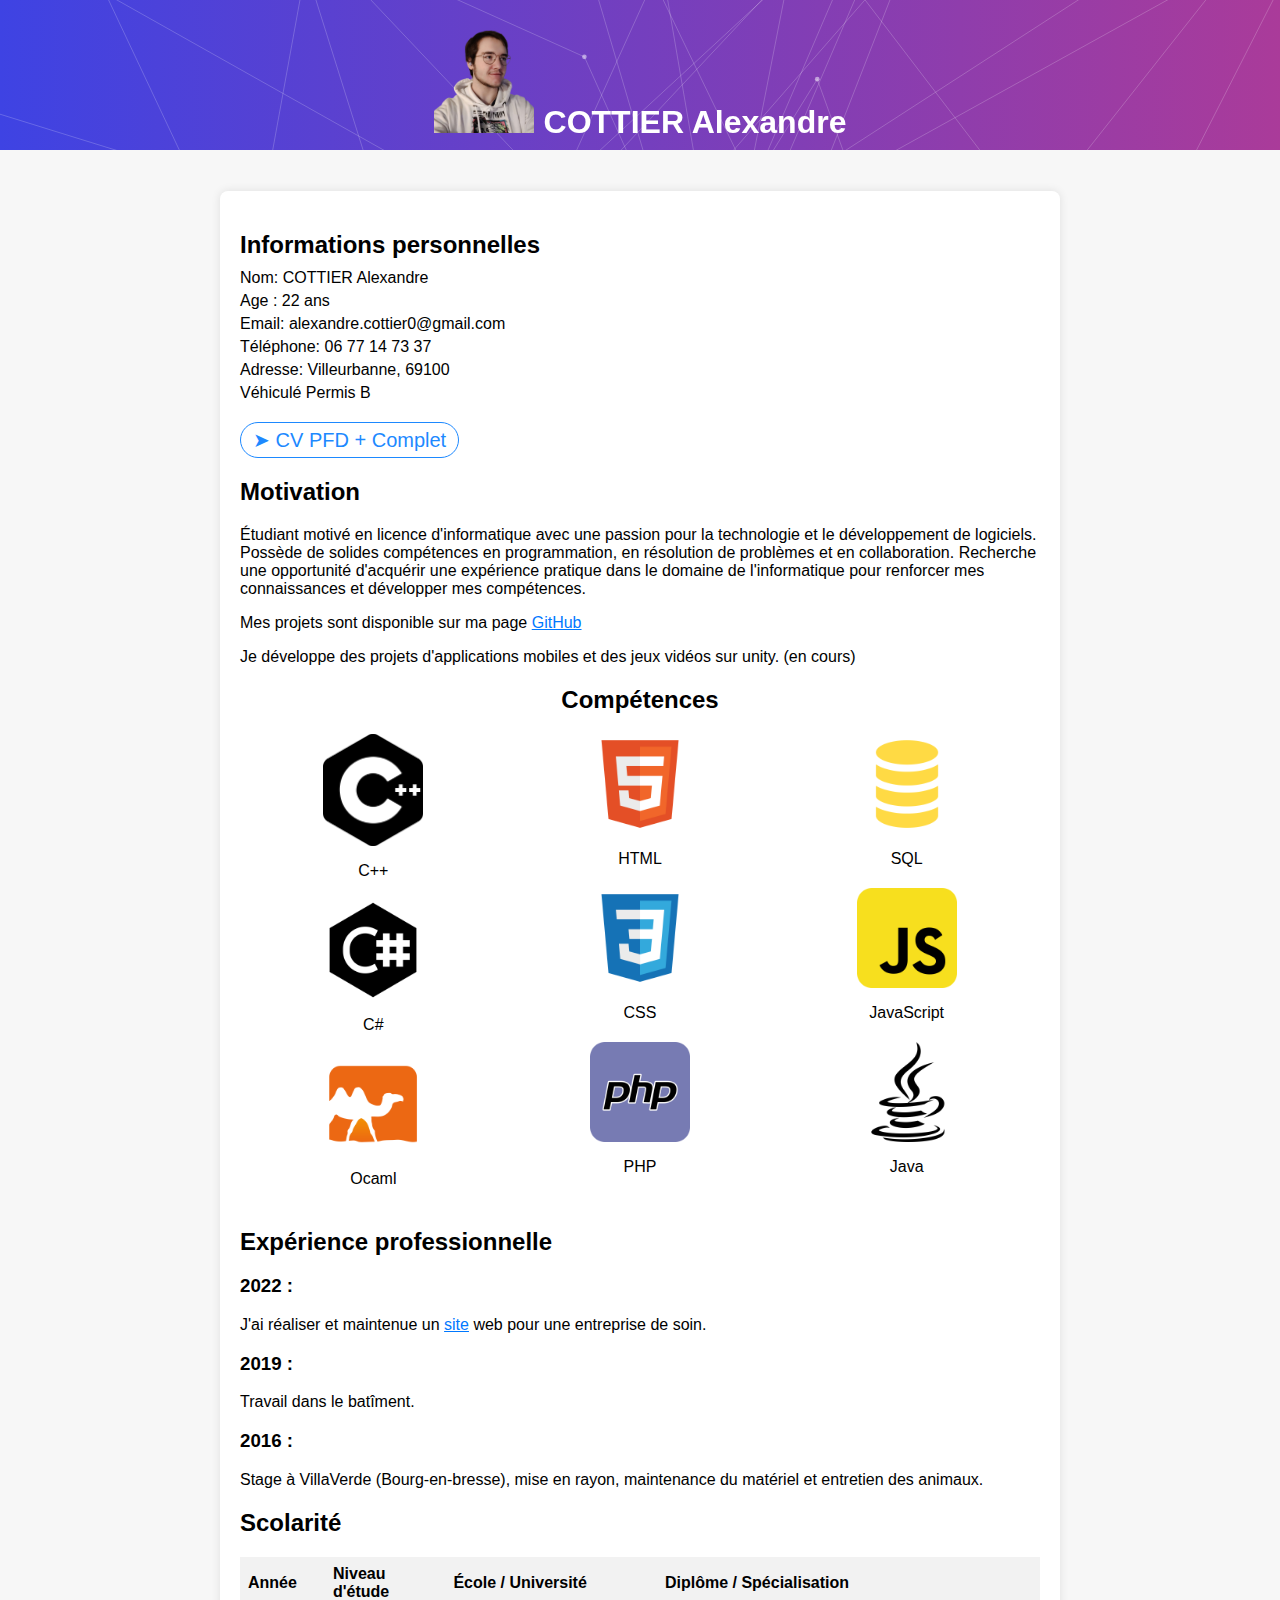
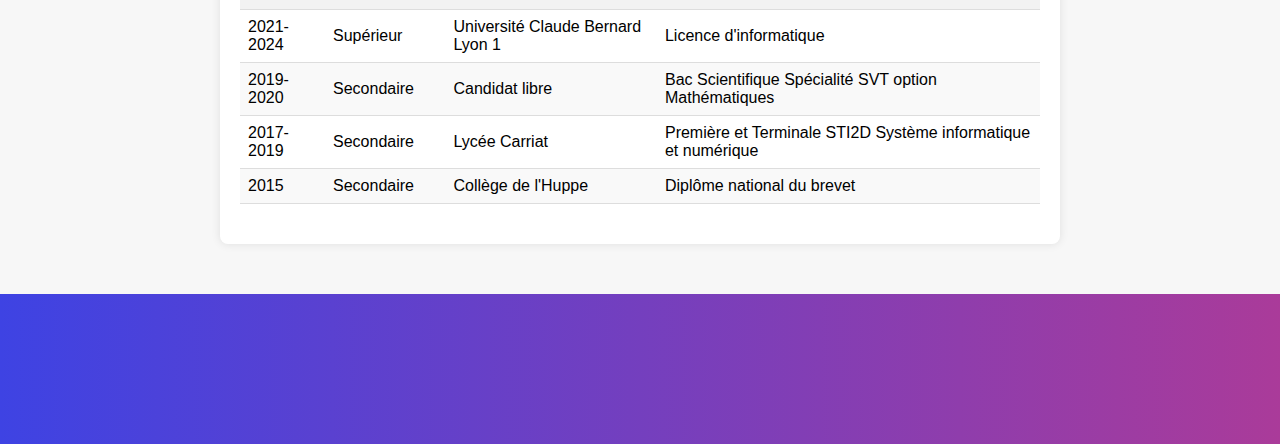
<file: index.html>
<!DOCTYPE html>
<html lang="fr">
    
<head>
    <meta charset="UTF-8">
    <meta name="viewport" content="width=device-width, initial-scale=1.0">
    <title>COTTIER Alexandre</title>
    <link rel="stylesheet" href="./css/style.css">
    <link rel="icon" type="image/x-icon" href="./img/cv.ico">
 

    <section class="canvas-wrap">
        
        <div class="canvas-content">
            <h1><img src="./img/Moi2.png" alt="Image de moi">COTTIER Alexandre</h1>
        </div>
        <div id="canvas" class="gradient"></div>
            
</head>
<body>

        
    </section>

    <div id="cv">
        <!-- Informations personnelles -->
        <div class="section">
            <h2>Informations personnelles</h2>
            <p>Nom: COTTIER Alexandre</p>
            <p>Age : 22 ans</p>
            <p>Email: alexandre.cottier0@gmail.com</p>
            <p>Téléphone: 06 77 14 73 37</p>
            <p>Adresse: Villeurbanne, 69100</p>
            <p>Véhiculé Permis B</p>

            
        </div>
        <button class="bttn-unite bttn-md bttn-primary" id="dlbutton"> ➤ CV PFD + Complet</button>

        
        <!-- Motivation -->
        <div>
            <h2>Motivation</h2>
            <p>Étudiant motivé en licence d'informatique avec une passion pour la technologie et le développement de logiciels. Possède de solides compétences en programmation, en résolution de problèmes et en collaboration. Recherche une opportunité d'acquérir une expérience pratique dans le domaine de l'informatique pour renforcer mes connaissances et développer mes compétences.</p>
            <p>Mes projets sont disponible sur ma page <a href="https://github.com/Mantador01">GitHub</a></p>
            <p>Je développe des projets d'applications mobiles et des jeux vidéos sur unity. (en cours)</p>
        </div>


        <h2 class="mid">Compétences</h2>

        <div class="row">
            <div class="column">
                <div class="conteneur-image-texte">
                    <!-- <h2>Compétences</h2> -->
                    <img src="./img/cpp.png" alt="Icone C++">
                    <p>C++</p>
                </div>
        
                <div class="conteneur-image-texte">
                    <img src="./img/c.png" alt="Icone C#">
                    <p>C#</p>
                </div>

                <div class="conteneur-image-texte">
                    <img src="./img/ocaml.png" alt="Icone ocaml">
                    <p>Ocaml</p>
                </div>
        
                <!-- Ajoutez d'autres conteneurs pour les compétences de la première colonne -->
            </div>
        
            <div class="column">
                <div class="conteneur-image-texte">
                    <img src="./img/html.png" alt="Icone html">
                    <p>HTML</p>
                </div>
        
                <div class="conteneur-image-texte">
                    <img src="./img/css.png" alt="Icone css">
                    <p>CSS</p>
                </div>
                
                <div class="conteneur-image-texte">
                    <img src="./img/php.png" alt="Icone php">
                    <p>PHP</p>
                </div>
                <!-- Ajoutez d'autres conteneurs pour les compétences de la deuxième colonne -->
            </div>

            <div class="column">

                <div class="conteneur-image-texte">
                    <img src="./img/sql.png" alt="Icone sql">
                    <p>SQL</p>
                </div>

                <div class="conteneur-image-texte">
                    <img src="./img/js.png" alt="Icone js">
                    <p>JavaScript</p>
                </div>
                
                <div class="conteneur-image-texte">
                    <img src="./img/java.png" alt="Icone php">
                    <p>Java</p>
                </div>
                <!-- Ajoutez d'autres conteneurs pour les compétences de la deuxième colonne -->
            </div>
        </div>
        
        

        <!-- Expérience professionnelle -->
        <div class="section">
            <h2>Expérience professionnelle</h2>
            <ul>
                <li>
                    <h3>2022 : </h3>
                    <p>J'ai réaliser et maintenue un <a href="https://www.laurence-magnetisme.fr/">site</a> web pour une entreprise de soin.</p>
                    <h3>2019 : </h3>
                    <p>Travail dans le batîment.</p>
                    <h3>2016 : </h3>
                    <p>Stage à VillaVerde (Bourg-en-bresse), mise en rayon, maintenance du matériel et entretien des animaux.</p>
                </li>
                <!-- Ajoutez d'autres expériences professionnelles selon votre besoin -->
            </ul>
        </div>

        <!-- Education -->
        <h2>Scolarité</h2>
        <table>
            <thead>
              <tr>
                <th>Année</th>
                <th>Niveau d'étude</th>
                <th>École / Université</th>
                <th>Diplôme / Spécialisation</th>
              </tr>
            </thead>
            <tbody>
              <tr>
                <td>2021-2024</td>
                <td>Supérieur</td>
                <td>Université Claude Bernard Lyon 1</td>
                <td>Licence d'informatique</td>
              </tr>
              <tr>
                <td>2019-2020</td>
                <td>Secondaire</td>
                <td>Candidat libre</td>
                <td>Bac Scientifique Spécialité SVT option Mathématiques</td>
              </tr>
              <tr>
                <td>2017-2019</td>
                <td>Secondaire</td>
                <td>Lycée Carriat</td>
                <td>Première et Terminale STI2D Système informatique et numérique</td>
              </tr>
              <tr>
                <td>2015</td>
                <td>Secondaire</td>
                <td>Collège de l'Huppe</td>
                <td>Diplôme national du brevet</td>
              </tr>
              <!-- Ajoutez d'autres lignes pour représenter vos autres études -->
            </tbody>
          </table>
        </div>
    </div>
    <script src="./controleurs/script.js"></script>

    <!-- Main library -->
    <script src="./js/three.min.js"></script>
  
    <!-- Helpers -->
    <script src="./js/projector.js"></script>
    <script src="./js/canvas-renderer.js"></script>

    <!-- Visualitzation adjustments -->
    <script src="./js/3d-lines-animation.js"></script>

    <!-- Animated background color -->
    <script src="http://cdnjs.cloudflare.com/ajax/libs/jquery/2.0.2/jquery.min.js"></script>
    <script src="./js/color.js"></script>
    <section class="canvas-wrap">


    
     
    <div class="canvas-content">
            
    </div>
    <div id="canvas" class="gradient"></div>

</body>

</html>
</file>
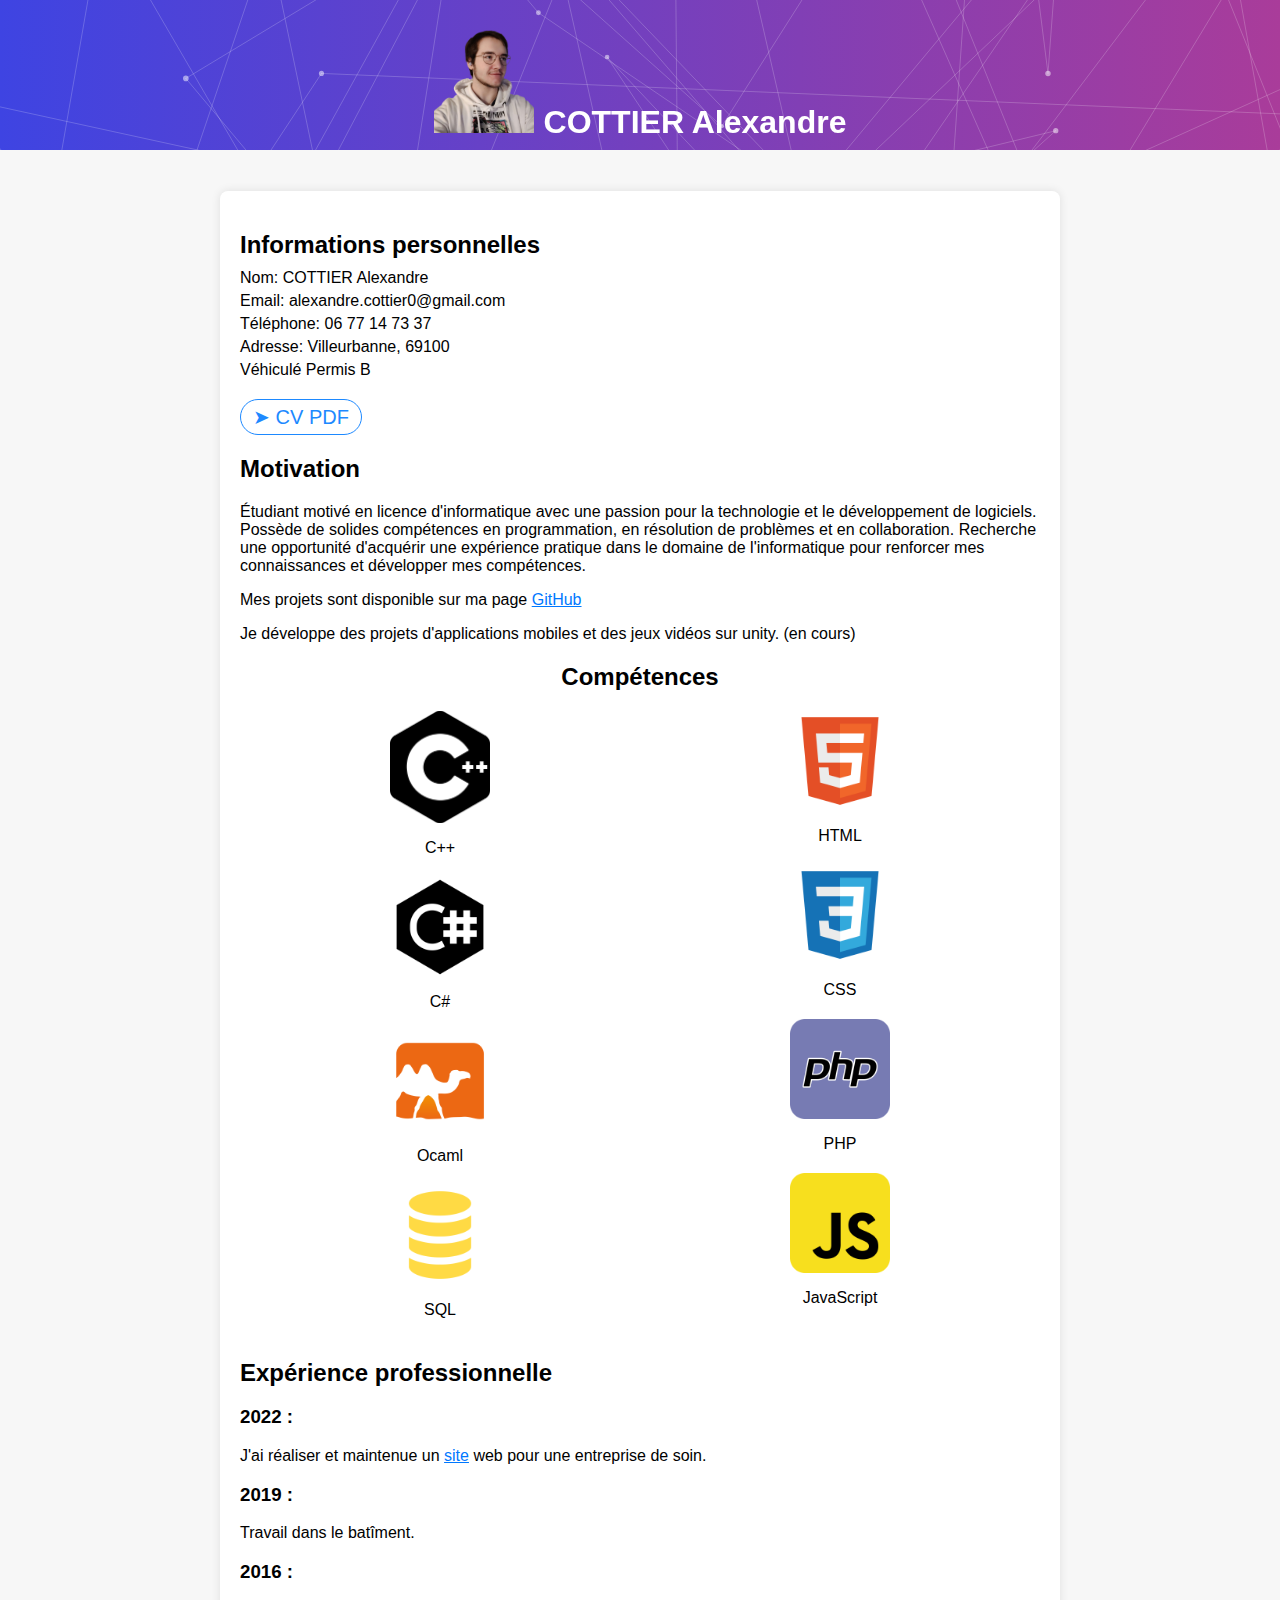
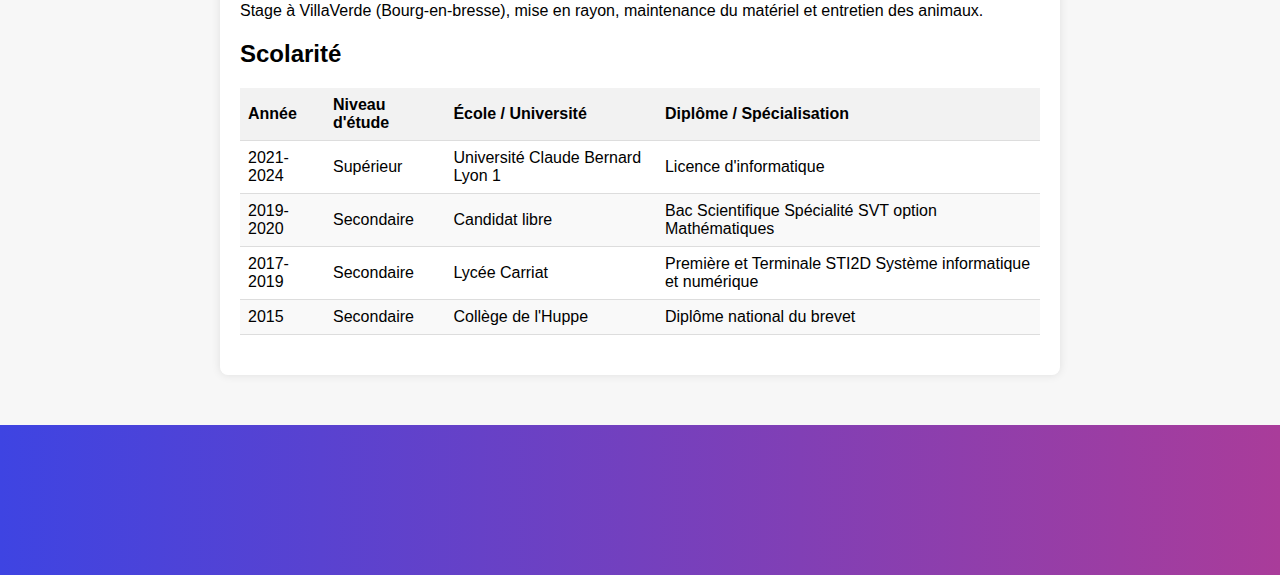
<file: CV.html>
<!DOCTYPE html>
<html lang="fr">
    
<head>
    <meta charset="UTF-8">
    <meta name="viewport" content="width=device-width, initial-scale=1.0">
    <title>COTTIER Alexandre</title>
    <link rel="stylesheet" href="./css/style.css">
    <link rel="icon" type="image/x-icon" href="./img/cv.ico">
 

    <section class="canvas-wrap">
        
        <div class="canvas-content">
            <h1><img src="./img/Moi2.png" alt="Image de moi">COTTIER Alexandre</h1>
        </div>
        <div id="canvas" class="gradient"></div>
            
</head>
<body>

        
    </section>

    <div id="cv">
        <!-- Informations personnelles -->
        <div class="section">
            <h2>Informations personnelles</h2>
            <p>Nom: <span id="nom"></span></p>
            <p>Email: <span id="email"></span></p>
            <p>Téléphone: <span id="telephone"></span></p>
            <p>Adresse: <span id="adresse"></span></p>
            <p>Véhiculé Permis B</p>

            
        </div>
        <button class="bttn-unite bttn-md bttn-primary" id="dlbutton"> ➤ CV PDF </button>

        
        <!-- Motivation -->
        <div>
            <h2>Motivation</h2>
            <p>Étudiant motivé en licence d'informatique avec une passion pour la technologie et le développement de logiciels. Possède de solides compétences en programmation, en résolution de problèmes et en collaboration. Recherche une opportunité d'acquérir une expérience pratique dans le domaine de l'informatique pour renforcer mes connaissances et développer mes compétences.</p>
            <p>Mes projets sont disponible sur ma page <a href="https://github.com/Mantador01">GitHub</a></p>
            <p>Je développe des projets d'applications mobiles et des jeux vidéos sur unity. (en cours)</p>
        </div>


        <h2 class="mid">Compétences</h2>

        <div class="row">
            <div class="column">
                <div class="conteneur-image-texte">
                    <!-- <h2>Compétences</h2> -->
                    <img src="./img/cpp.png" alt="Icone C++">
                    <p>C++</p>
                </div>
        
                <div class="conteneur-image-texte">
                    <img src="./img/c.png" alt="Icone C#">
                    <p>C#</p>
                </div>

                <div class="conteneur-image-texte">
                    <img src="./img/ocaml.png" alt="Icone ocaml">
                    <p>Ocaml</p>
                </div>

                <div class="conteneur-image-texte">
                    <img src="./img/sql.png" alt="Icone sql">
                    <p>SQL</p>
                </div>
        
                <!-- Ajoutez d'autres conteneurs pour les compétences de la première colonne -->
            </div>
        
            <div class="column">
                <div class="conteneur-image-texte">
                    <img src="./img/html.png" alt="Icone html">
                    <p>HTML</p>
                </div>
        
                <div class="conteneur-image-texte">
                    <img src="./img/css.png" alt="Icone css">
                    <p>CSS</p>
                </div>
                
                <div class="conteneur-image-texte">
                    <img src="./img/php.png" alt="Icone php">
                    <p>PHP</p>
                </div>

                <div class="conteneur-image-texte">
                    <img src="./img/js.png" alt="Icone js">
                    <p>JavaScript</p>
                </div>
                <!-- Ajoutez d'autres conteneurs pour les compétences de la deuxième colonne -->
            </div>
        </div>
        
        

        <!-- Expérience professionnelle -->
        <div class="section">
            <h2>Expérience professionnelle</h2>
            <ul>
                <li>
                    <h3>2022 : </h3>
                    <p>J'ai réaliser et maintenue un <a href="https://www.laurence-magnetisme.fr/">site</a> web pour une entreprise de soin.</p>
                    <h3>2019 : </h3>
                    <p>Travail dans le batîment.</p>
                    <h3>2016 : </h3>
                    <p>Stage à VillaVerde (Bourg-en-bresse), mise en rayon, maintenance du matériel et entretien des animaux.</p>
                </li>
                <!-- Ajoutez d'autres expériences professionnelles selon votre besoin -->
            </ul>
        </div>

        <!-- Education -->
        <h2>Scolarité</h2>
        <table>
            <thead>
              <tr>
                <th>Année</th>
                <th>Niveau d'étude</th>
                <th>École / Université</th>
                <th>Diplôme / Spécialisation</th>
              </tr>
            </thead>
            <tbody>
              <tr>
                <td>2021-2024</td>
                <td>Supérieur</td>
                <td>Université Claude Bernard Lyon 1</td>
                <td>Licence d'informatique</td>
              </tr>
              <tr>
                <td>2019-2020</td>
                <td>Secondaire</td>
                <td>Candidat libre</td>
                <td>Bac Scientifique Spécialité SVT option Mathématiques</td>
              </tr>
              <tr>
                <td>2017-2019</td>
                <td>Secondaire</td>
                <td>Lycée Carriat</td>
                <td>Première et Terminale STI2D Système informatique et numérique</td>
              </tr>
              <tr>
                <td>2015</td>
                <td>Secondaire</td>
                <td>Collège de l'Huppe</td>
                <td>Diplôme national du brevet</td>
              </tr>
              <!-- Ajoutez d'autres lignes pour représenter vos autres études -->
            </tbody>
          </table>
        </div>
    </div>
    <script src="./controleurs/script.js"></script>

    <!-- Main library -->
    <script src="./js/three.min.js"></script>
  
    <!-- Helpers -->
    <script src="./js/projector.js"></script>
    <script src="./js/canvas-renderer.js"></script>

    <!-- Visualitzation adjustments -->
    <script src="./js/3d-lines-animation.js"></script>

    <!-- Animated background color -->
    <script src="http://cdnjs.cloudflare.com/ajax/libs/jquery/2.0.2/jquery.min.js"></script>
    <script src="./js/color.js"></script>
    <section class="canvas-wrap">


    
     
    <div class="canvas-content">
            
    </div>
    <div id="canvas" class="gradient"></div>

</body>

</html>
</file>
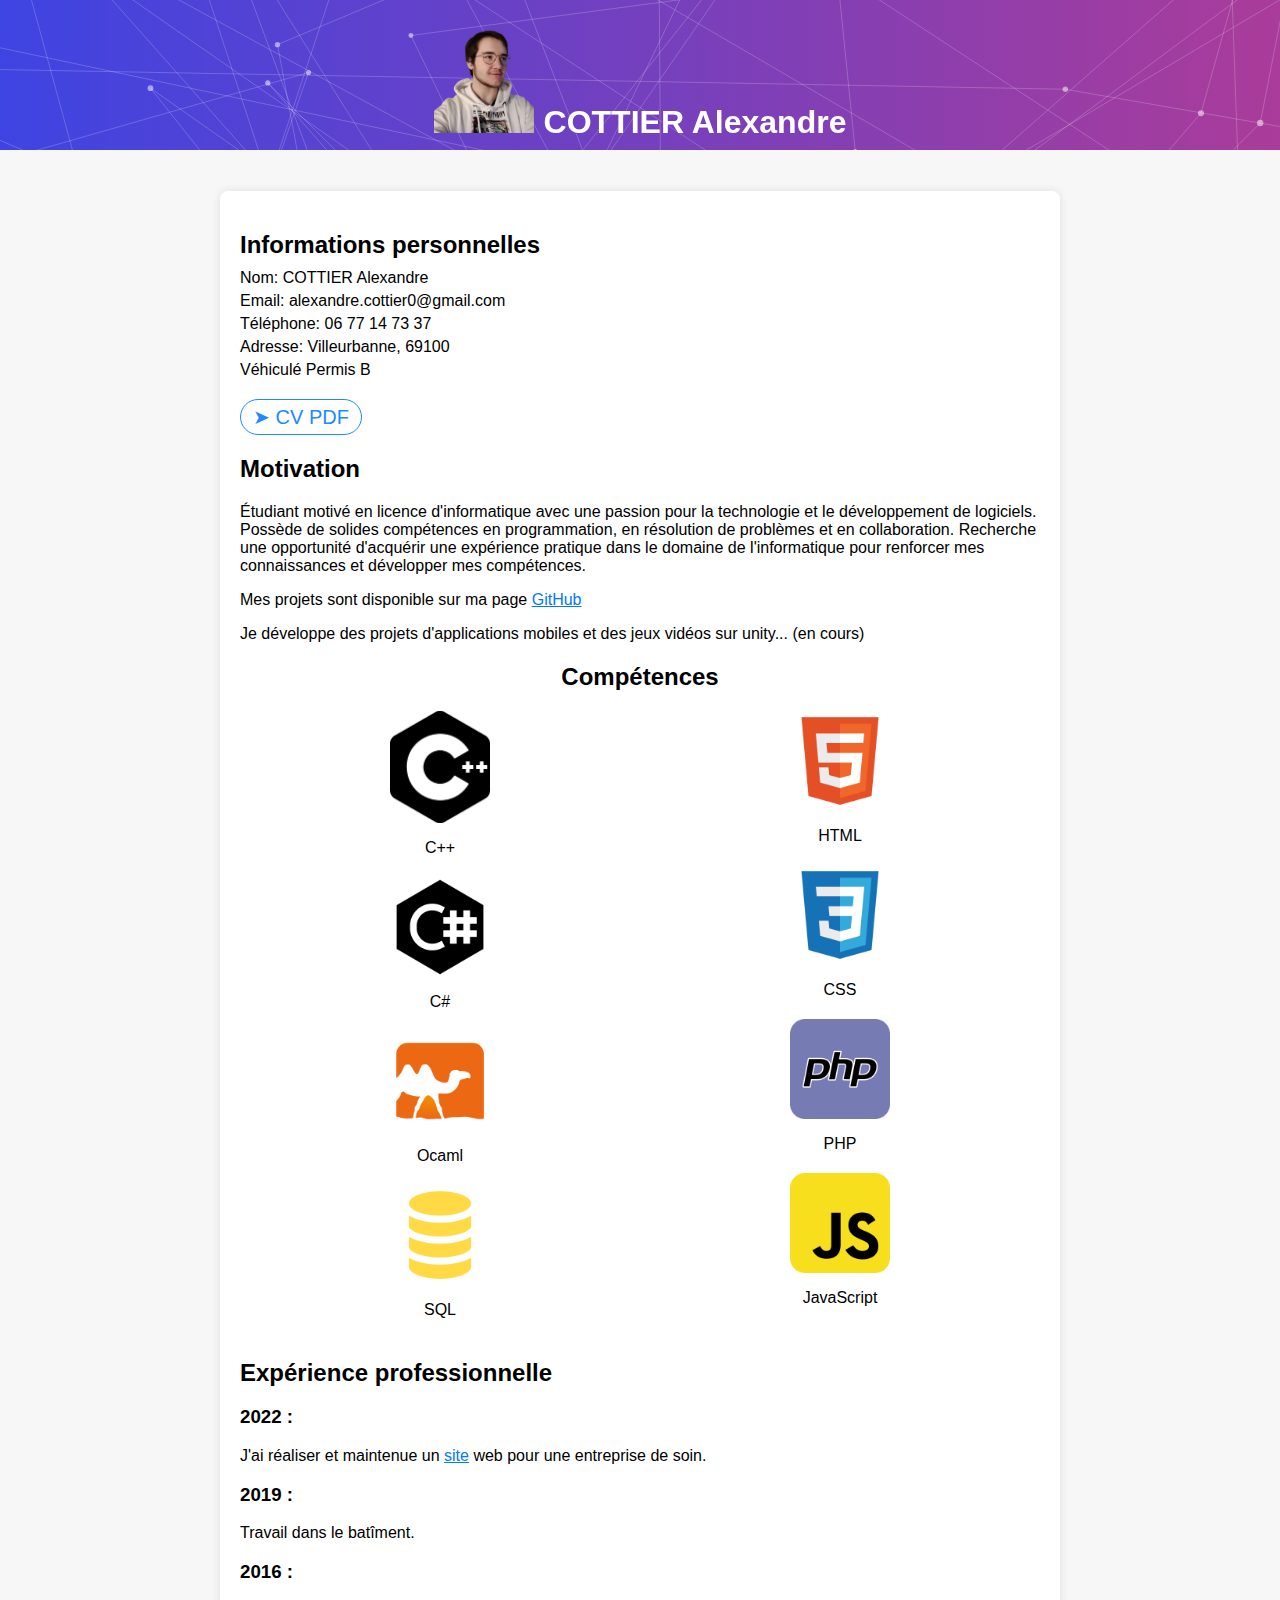
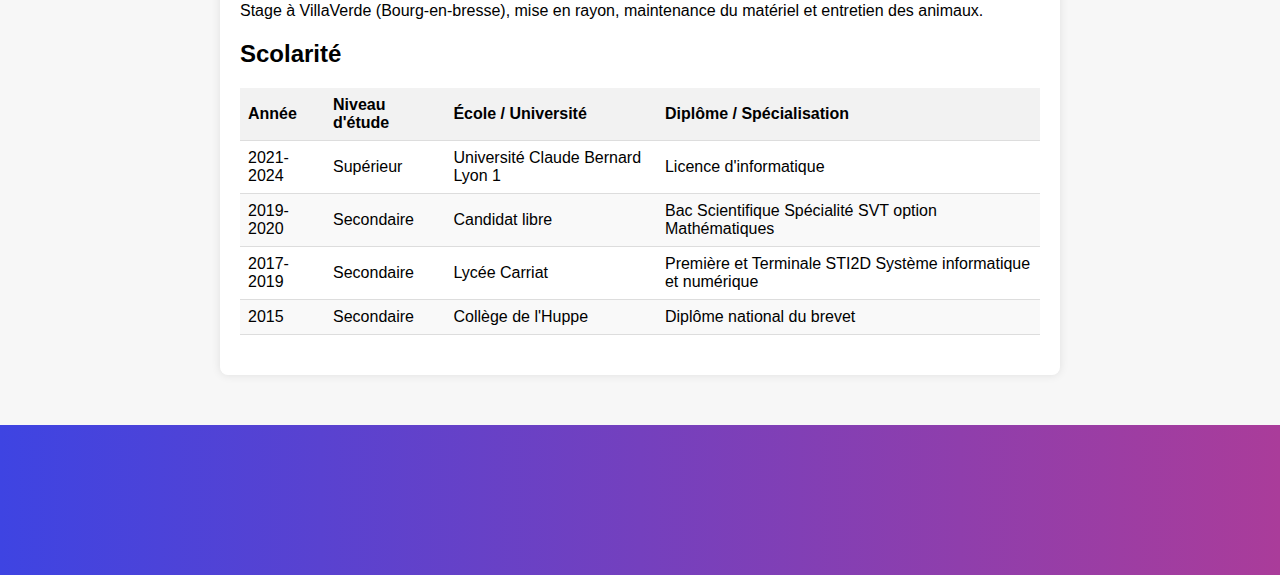
<file: vues/CV.html>
<!DOCTYPE html>
<html lang="fr">
    
<head>
    <meta charset="UTF-8">
    <meta name="viewport" content="width=device-width, initial-scale=1.0">
    <title>COTTIER Alexandre</title>
    <link rel="stylesheet" href="../css/style.css">
    <link rel="icon" type="image/x-icon" href="../img/cv.ico">
 

    <section class="canvas-wrap">
        
        <div class="canvas-content">
            <h1><img src="../img/Moi2.png" alt="Image de moi">COTTIER Alexandre</h1>
        </div>
        <div id="canvas" class="gradient"></div>
            
</head>
<body>

        
    </section>

    <div id="cv">
        <!-- Informations personnelles -->
        <div class="section">
            <h2>Informations personnelles</h2>
            <p>Nom: <span id="nom"></span></p>
            <p>Email: <span id="email"></span></p>
            <p>Téléphone: <span id="telephone"></span></p>
            <p>Adresse: <span id="adresse"></span></p>
            <p>Véhiculé Permis B</p>

            
        </div>
        <button class="bttn-unite bttn-md bttn-primary" id="dlbutton"> ➤ CV PDF </button>

        
        <!-- Motivation -->
        <div>
            <h2>Motivation</h2>
            <p>Étudiant motivé en licence d'informatique avec une passion pour la technologie et le développement de logiciels. Possède de solides compétences en programmation, en résolution de problèmes et en collaboration. Recherche une opportunité d'acquérir une expérience pratique dans le domaine de l'informatique pour renforcer mes connaissances et développer mes compétences.</p>
            <p>Mes projets sont disponible sur ma page <a href="https://github.com/Mantador01">GitHub</a></p>
            <p>Je développe des projets d'applications mobiles et des jeux vidéos sur unity... (en cours)</p>
        </div>


        <h2 class="mid">Compétences</h2>

        <div class="row">
            <div class="column">
                <div class="conteneur-image-texte">
                    <!-- <h2>Compétences</h2> -->
                    <img src="../img/cpp.png" alt="Icone C++">
                    <p>C++</p>
                </div>
        
                <div class="conteneur-image-texte">
                    <img src="../img/c.png" alt="Icone C#">
                    <p>C#</p>
                </div>

                <div class="conteneur-image-texte">
                    <img src="../img/ocaml.png" alt="Icone ocaml">
                    <p>Ocaml</p>
                </div>

                <div class="conteneur-image-texte">
                    <img src="../img/sql.png" alt="Icone sql">
                    <p>SQL</p>
                </div>
        
                <!-- Ajoutez d'autres conteneurs pour les compétences de la première colonne -->
            </div>
        
            <div class="column">
                <div class="conteneur-image-texte">
                    <img src="../img/html.png" alt="Icone html">
                    <p>HTML</p>
                </div>
        
                <div class="conteneur-image-texte">
                    <img src="../img/css.png" alt="Icone css">
                    <p>CSS</p>
                </div>
                
                <div class="conteneur-image-texte">
                    <img src="../img/php.png" alt="Icone php">
                    <p>PHP</p>
                </div>

                <div class="conteneur-image-texte">
                    <img src="../img/js.png" alt="Icone js">
                    <p>JavaScript</p>
                </div>
                <!-- Ajoutez d'autres conteneurs pour les compétences de la deuxième colonne -->
            </div>
        </div>
        
        

        <!-- Expérience professionnelle -->
        <div class="section">
            <h2>Expérience professionnelle</h2>
            <ul>
                <li>
                    <h3>2022 : </h3>
                    <p>J'ai réaliser et maintenue un <a href="https://www.laurence-magnetisme.fr/">site</a> web pour une entreprise de soin.</p>
                    <h3>2019 : </h3>
                    <p>Travail dans le batîment.</p>
                    <h3>2016 : </h3>
                    <p>Stage à VillaVerde (Bourg-en-bresse), mise en rayon, maintenance du matériel et entretien des animaux.</p>
                </li>
                <!-- Ajoutez d'autres expériences professionnelles selon votre besoin -->
            </ul>
        </div>

        <!-- Education -->
        <h2>Scolarité</h2>
        <table>
            <thead>
              <tr>
                <th>Année</th>
                <th>Niveau d'étude</th>
                <th>École / Université</th>
                <th>Diplôme / Spécialisation</th>
              </tr>
            </thead>
            <tbody>
              <tr>
                <td>2021-2024</td>
                <td>Supérieur</td>
                <td>Université Claude Bernard Lyon 1</td>
                <td>Licence d'informatique</td>
              </tr>
              <tr>
                <td>2019-2020</td>
                <td>Secondaire</td>
                <td>Candidat libre</td>
                <td>Bac Scientifique Spécialité SVT option Mathématiques</td>
              </tr>
              <tr>
                <td>2017-2019</td>
                <td>Secondaire</td>
                <td>Lycée Carriat</td>
                <td>Première et Terminale STI2D Système informatique et numérique</td>
              </tr>
              <tr>
                <td>2015</td>
                <td>Secondaire</td>
                <td>Collège de l'Huppe</td>
                <td>Diplôme national du brevet</td>
              </tr>
              <!-- Ajoutez d'autres lignes pour représenter vos autres études -->
            </tbody>
          </table>
        </div>
    </div>
    <script src="../controleurs/script.js"></script>

    <!-- Main library -->
    <script src="../js/three.min.js"></script>
  
    <!-- Helpers -->
    <script src="../js/projector.js"></script>
    <script src="../js/canvas-renderer.js"></script>

    <!-- Visualitzation adjustments -->
    <script src="../js/3d-lines-animation.js"></script>

    <!-- Animated background color -->
    <script src="http://cdnjs.cloudflare.com/ajax/libs/jquery/2.0.2/jquery.min.js"></script>
    <script src="../js/color.js"></script>
    <section class="canvas-wrap">


    
     
    <div class="canvas-content">
            
    </div>
    <div id="canvas" class="gradient"></div>

</body>

</html>
</file>
<file: css/style.css>
body {
  font-family: Arial, sans-serif;
  margin: 0;
  padding: 0;
  background-color: #f7f7f7;
}


/* CSS de la partie CV */
#cv {
    max-width: 800px;
    margin: 50px auto;
    background-color: #fff;
    padding: 20px;
    border-radius: 8px;
    box-shadow: 0 0 10px rgba(0, 0, 0, 0.1);
}

.section {
    margin-bottom: 20px;
}

.section h2 {
    font-size: 1.5em;
    margin-bottom: 10px;
}

.section p {
    margin: 5px 0;
}

ul {
    list-style-type: none;
    padding: 0;
}

ul li {
    margin-bottom: 5px;
}

/* Style pour les informations personnelles */
#cv #informations_personnelles p span {
    font-weight: bold;
}

/* Style pour les expériences professionnelles */
#cv #experience li {
    font-style: italic;
}

/* Style pour les compétences */
#cv #competences li {
    display: inline-block;
    background-color: #f2f2f2;
    color: #333;
    padding: 5px 10px;
    border-radius: 5px;
    margin-right: 5px;
}


.row {
  display: flex;
  justify-content: space-between;
}

.column {
  flex: 1;
}

.conteneur-image-texte {
  text-align: center;
  margin-bottom: 20px;
}

.conteneur-image-texte img {
  width: 100px; /* Largeur de l'image */
  height: auto; /* Hauteur automatique pour conserver les proportions de l'image */
  display: block;
  margin: 0 auto; /* Centrer l'image */
}



/* CSS L'image a gauche */
img {
  width: 100px; /* Largeur de l'image */
  height: auto; /* Hauteur automatique pour conserver les proportions de l'image */
  margin-right: 10px; /* Pour ajouter un espace entre l'image et le titre */
}



/* CSS img icon */
.texte-avec-image {
  display: flex;
  align-items: center;
  /* flex-direction: column; */
}

.texte-avec-image img {
  margin-left: 10px;
  width: 60px; /* Largeur de l'image */
  height: auto; /* Hauteur automatique pour conserver les proportions de l'image */
}


.texte-espace {
  word-spacing: 10px; /* Ajustez la valeur selon vos besoins */
}


.mid {
  display: flex;
  justify-content: center; /* Centrage horizontal */
  align-items: center; /* Centrage vertical */
}

/* CSS de la barre tiré du three.js */
h1 {
  margin: 0;
  /* display: flex; */
  /* align-items: center; */
}

a {
  color: #0078ff;
}

#canvas {
  width: 150%;
  height: 150px;
  overflow: hidden;
  position: absolute;
  top: 0;
  left: 0;
  background-color: #1a1724;
}

.canvas-wrap {
  position: relative;
}

div.canvas-content {
  position: relative;
  z-index: 2000;
  color: #fff;
  text-align: center;
  padding-top: 0px;
  
}


/* EDUCATION */
table {
  width: 100%;
  border-collapse: collapse;
  margin-bottom: 20px;
}

thead {
  background-color: #f2f2f2;
}

th, td {
  padding: 8px;
  text-align: left;
  border-bottom: 1px solid #ddd;
}

tr:nth-child(even) {
  background-color: #f9f9f9;
}

tr:hover {
  background-color: #f2f2f2;
}





/* CSS de la partie bouton */
.bttn-default {
  color: #fff;
}
.bttn-primary,
.bttn,
.bttn-lg,
.bttn-md,
.bttn-sm,
.bttn-xs {
  color: #1d89ff;
}
.bttn-warning {
  color: #feab3a;
}
.bttn-danger {
  color: #ff5964;
}
.bttn-success {
  color: #28b78d;
}
.bttn-royal {
  color: #bd2df5;
}
.bttn,
.bttn-lg,
.bttn-md,
.bttn-sm,
.bttn-xs {
  margin: 0;
  padding: 0;
  border-width: 0;
  border-color: transparent;
  background: transparent;
  font-weight: 400;
  cursor: pointer;
  position: relative;
}
.bttn-lg {
  padding: 8px 15px;
  font-size: 24px;
  font-family: inherit;
}
.bttn-md {
  font-size: 20px;
  font-family: inherit;
  padding: 5px 12px;
}
.bttn-sm {
  padding: 4px 10px;
  font-size: 16px;
  font-family: inherit;
}
.bttn-xs {
  padding: 3px 8px;
  font-size: 12px;
  font-family: inherit;
}
.bttn-unite {
  margin: 0;
  padding: 0;
  border-width: 0;
  border-color: transparent;
  background: transparent;
  font-weight: 400;
  cursor: pointer;
  position: relative;
  font-size: 20px;
  font-family: inherit;
  padding: 5px 12px;
  z-index: 0;
  overflow: hidden;
  border: 1px solid #1d89ff;
  border-radius: 100px;
  background: #fff;
  color: #1d89ff;
  -webkit-transition: color 0.3s cubic-bezier(0.02, 0.01, 0.47, 1), border-color 0.3s cubic-bezier(0.02, 0.01, 0.47, 1);
  transition: color 0.3s cubic-bezier(0.02, 0.01, 0.47, 1), border-color 0.3s cubic-bezier(0.02, 0.01, 0.47, 1);
}
.bttn-unite:before {
  position: absolute;
  top: 0;
  left: 0;
  width: 100%;
  height: 120%;
  background: #d6e3ff;
  content: '';
  opacity: 0;
  z-index: -1;
  -webkit-transition: opacity 0.15s cubic-bezier(0.02, 0.01, 0.47, 1), -webkit-transform 0.15s cubic-bezier(0.02, 0.01, 0.47, 1);
  transition: opacity 0.15s cubic-bezier(0.02, 0.01, 0.47, 1), -webkit-transform 0.15s cubic-bezier(0.02, 0.01, 0.47, 1);
  transition: transform 0.15s cubic-bezier(0.02, 0.01, 0.47, 1), opacity 0.15s cubic-bezier(0.02, 0.01, 0.47, 1);
  transition: transform 0.15s cubic-bezier(0.02, 0.01, 0.47, 1), opacity 0.15s cubic-bezier(0.02, 0.01, 0.47, 1), -webkit-transform 0.15s cubic-bezier(0.02, 0.01, 0.47, 1);
  -webkit-transform: translate3d(-110%, -10%, 0) skewX(-20deg);
          transform: translate3d(-110%, -10%, 0) skewX(-20deg);
}
.bttn-unite:after {
  position: absolute;
  top: 0;
  left: 0;
  width: 100%;
  height: 120%;
  background: rgba(214,227,255,0.7);
  content: '';
  opacity: 0;
  z-index: -1;
  -webkit-transition: opacity 0.15s cubic-bezier(0.02, 0.01, 0.47, 1), -webkit-transform 0.15s cubic-bezier(0.02, 0.01, 0.47, 1);
  transition: opacity 0.15s cubic-bezier(0.02, 0.01, 0.47, 1), -webkit-transform 0.15s cubic-bezier(0.02, 0.01, 0.47, 1);
  transition: transform 0.15s cubic-bezier(0.02, 0.01, 0.47, 1), opacity 0.15s cubic-bezier(0.02, 0.01, 0.47, 1);
  transition: transform 0.15s cubic-bezier(0.02, 0.01, 0.47, 1), opacity 0.15s cubic-bezier(0.02, 0.01, 0.47, 1), -webkit-transform 0.15s cubic-bezier(0.02, 0.01, 0.47, 1);
  -webkit-transform: translate3d(110%, -10%, 0) skewX(-20deg);
          transform: translate3d(110%, -10%, 0) skewX(-20deg);
}
.bttn-unite:hover,
.bttn-unite:focus {
  box-shadow: 0 1px 8px rgba(58,51,53,0.3);
  color: #1d89ff;
  -webkit-transition: all 0.5s cubic-bezier(0.02, 0.01, 0.47, 1);
  transition: all 0.5s cubic-bezier(0.02, 0.01, 0.47, 1);
}
.bttn-unite:hover:before,
.bttn-unite:focus:before {
  opacity: 1;
  -webkit-transition: opacity 0.25s cubic-bezier(0.02, 0.01, 0.47, 1), -webkit-transform 0.25s cubic-bezier(0.02, 0.01, 0.47, 1);
  transition: opacity 0.25s cubic-bezier(0.02, 0.01, 0.47, 1), -webkit-transform 0.25s cubic-bezier(0.02, 0.01, 0.47, 1);
  transition: transform 0.25s cubic-bezier(0.02, 0.01, 0.47, 1), opacity 0.25s cubic-bezier(0.02, 0.01, 0.47, 1);
  transition: transform 0.25s cubic-bezier(0.02, 0.01, 0.47, 1), opacity 0.25s cubic-bezier(0.02, 0.01, 0.47, 1), -webkit-transform 0.25s cubic-bezier(0.02, 0.01, 0.47, 1);
  -webkit-transform: translate3d(-50%, -10%, 0) skewX(-20deg);
          transform: translate3d(-50%, -10%, 0) skewX(-20deg);
}
.bttn-unite:hover:after,
.bttn-unite:focus:after {
  opacity: 1;
  -webkit-transition: opacity 0.25s cubic-bezier(0.02, 0.01, 0.47, 1), -webkit-transform 0.25s cubic-bezier(0.02, 0.01, 0.47, 1);
  transition: opacity 0.25s cubic-bezier(0.02, 0.01, 0.47, 1), -webkit-transform 0.25s cubic-bezier(0.02, 0.01, 0.47, 1);
  transition: transform 0.25s cubic-bezier(0.02, 0.01, 0.47, 1), opacity 0.25s cubic-bezier(0.02, 0.01, 0.47, 1);
  transition: transform 0.25s cubic-bezier(0.02, 0.01, 0.47, 1), opacity 0.25s cubic-bezier(0.02, 0.01, 0.47, 1), -webkit-transform 0.25s cubic-bezier(0.02, 0.01, 0.47, 1);
  -webkit-transform: translate3d(50%, -10%, 0) skewX(-20deg);
          transform: translate3d(50%, -10%, 0) skewX(-20deg);
}
.bttn-unite.bttn-xs {
  padding: 3px 8px;
  font-size: 12px;
  font-family: inherit;
}
.bttn-unite.bttn-xs:hover,
.bttn-unite.bttn-xs:focus {
  box-shadow: 0 1px 4px rgba(58,51,53,0.3);
}
.bttn-unite.bttn-sm {
  padding: 4px 10px;
  font-size: 16px;
  font-family: inherit;
}
.bttn-unite.bttn-sm:hover,
.bttn-unite.bttn-sm:focus {
  box-shadow: 0 1px 6px rgba(58,51,53,0.3);
}
.bttn-unite.bttn-md {
  font-size: 20px;
  font-family: inherit;
  padding: 5px 12px;
}
.bttn-unite.bttn-md:hover,
.bttn-unite.bttn-md:focus {
  box-shadow: 0 1px 8px rgba(58,51,53,0.3);
}
.bttn-unite.bttn-lg {
  padding: 8px 15px;
  font-size: 24px;
  font-family: inherit;
}
.bttn-unite.bttn-lg:hover,
.bttn-unite.bttn-lg:focus {
  box-shadow: 0 1px 10px rgba(58,51,53,0.3);
}
.bttn-unite.bttn-default {
  border-color: #1d89ff;
  color: #1d89ff;
}
.bttn-unite.bttn-default:hover,
.bttn-unite.bttn-default:focus {
  background: #d6e3ff;
  color: #1d89ff;
}
.bttn-unite.bttn-default:before {
  background: #a7c3ff;
}
.bttn-unite.bttn-default:after {
  background: #d6e3ff;
}
.bttn-unite.bttn-primary {
  border-color: #1d89ff;
  color: #1d89ff;
}
.bttn-unite.bttn-primary:hover,
.bttn-unite.bttn-primary:focus {
  background: #1d89ff;
  color: #fff;
}
.bttn-unite.bttn-primary:before {
  background: #006de3;
}
.bttn-unite.bttn-primary:after {
  background: #1d89ff;
}
.bttn-unite.bttn-warning {
  border-color: #feab3a;
  color: #feab3a;
}
.bttn-unite.bttn-warning:hover,
.bttn-unite.bttn-warning:focus {
  background: #feab3a;
  color: #fff;
}
.bttn-unite.bttn-warning:before {
  background: #f89001;
}
.bttn-unite.bttn-warning:after {
  background: #feab3a;
}
.bttn-unite.bttn-danger {
  border-color: #ff5964;
  color: #ff5964;
}
.bttn-unite.bttn-danger:hover,
.bttn-unite.bttn-danger:focus {
  background: #ff5964;
  color: #fff;
}
.bttn-unite.bttn-danger:before {
  background: #ff1424;
}
.bttn-unite.bttn-danger:after {
  background: #ff5964;
}
.bttn-unite.bttn-success {
  border-color: #28b78d;
  color: #28b78d;
}
.bttn-unite.bttn-success:hover,
.bttn-unite.bttn-success:focus {
  background: #28b78d;
  color: #fff;
}
.bttn-unite.bttn-success:before {
  background: #209271;
}
.bttn-unite.bttn-success:after {
  background: #28b78d;
}
.bttn-unite.bttn-royal {
  border-color: #bd2df5;
  color: #bd2df5;
}
.bttn-unite.bttn-royal:hover,
.bttn-unite.bttn-royal:focus {
  background: #bd2df5;
  color: #fff;
}
.bttn-unite.bttn-royal:before {
  background: #a20bdd;
}
.bttn-unite.bttn-royal:after {
  background: #bd2df5;
}
</file>
